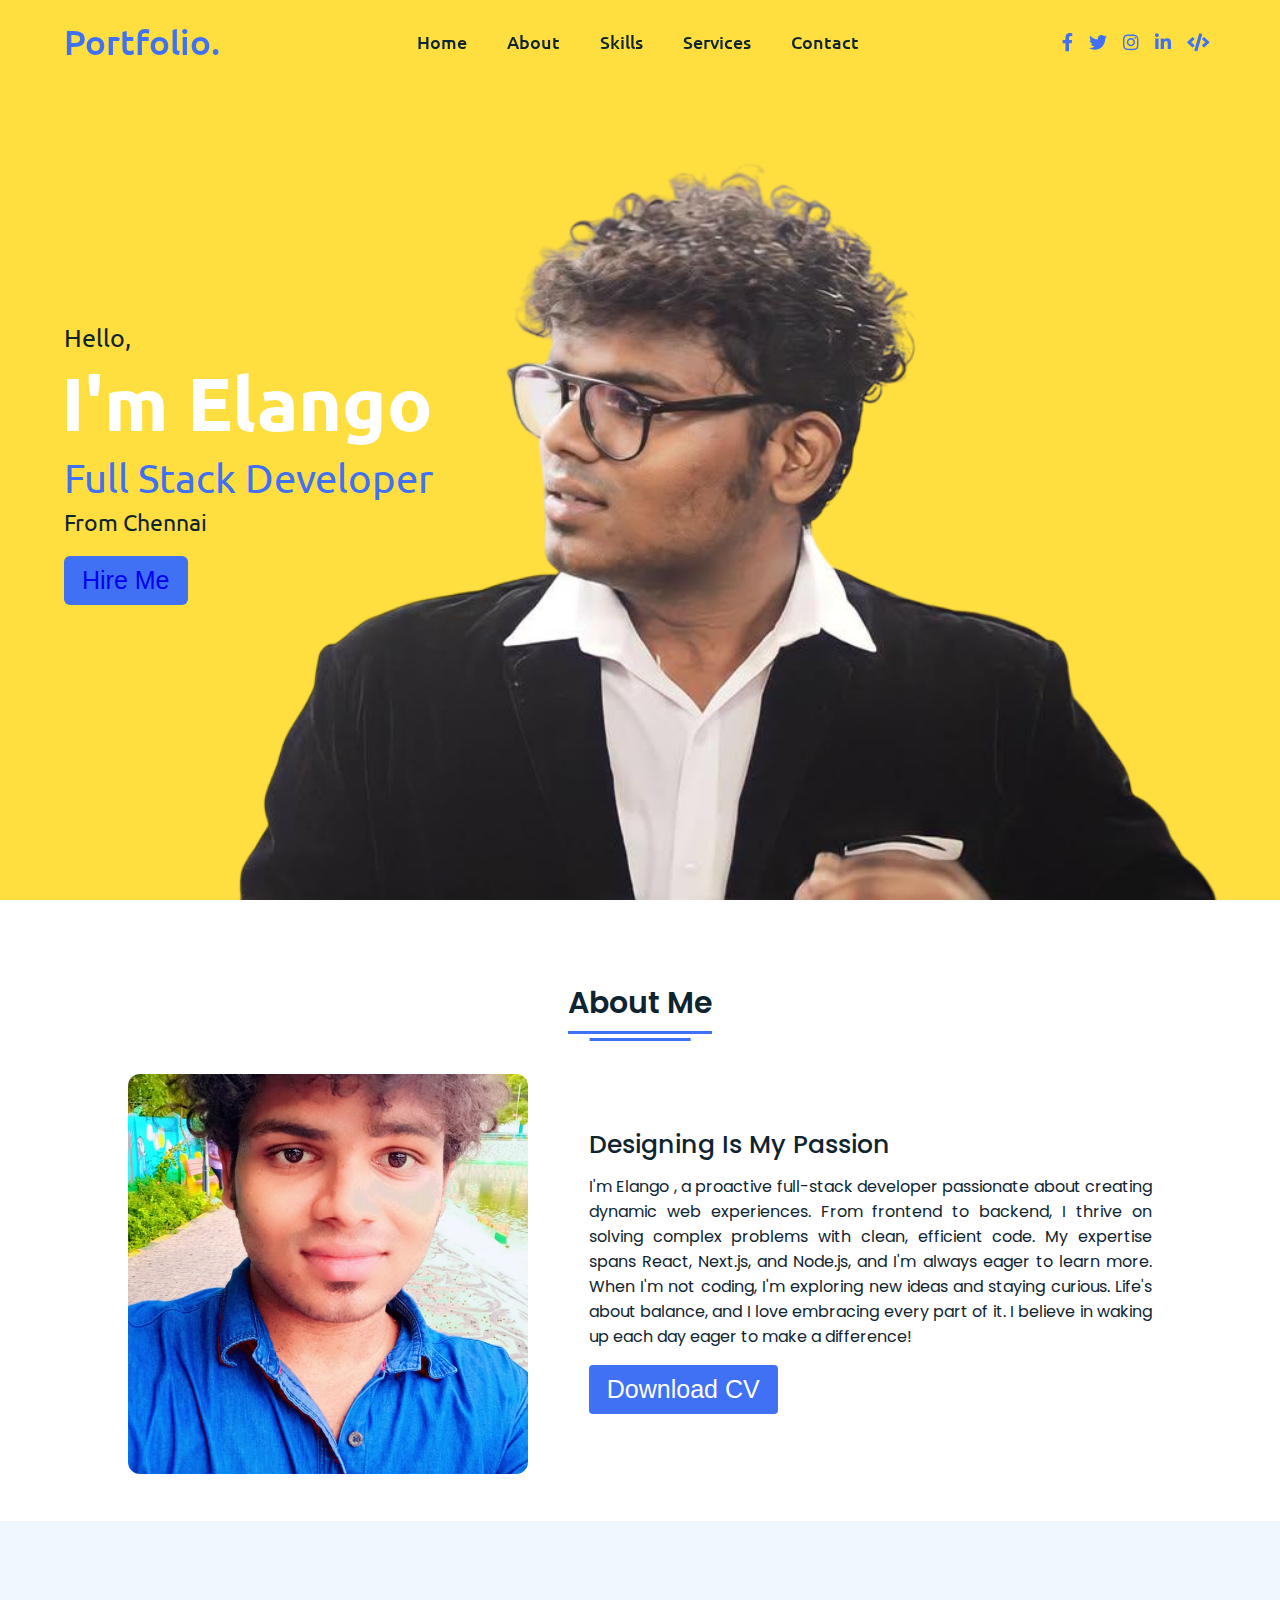
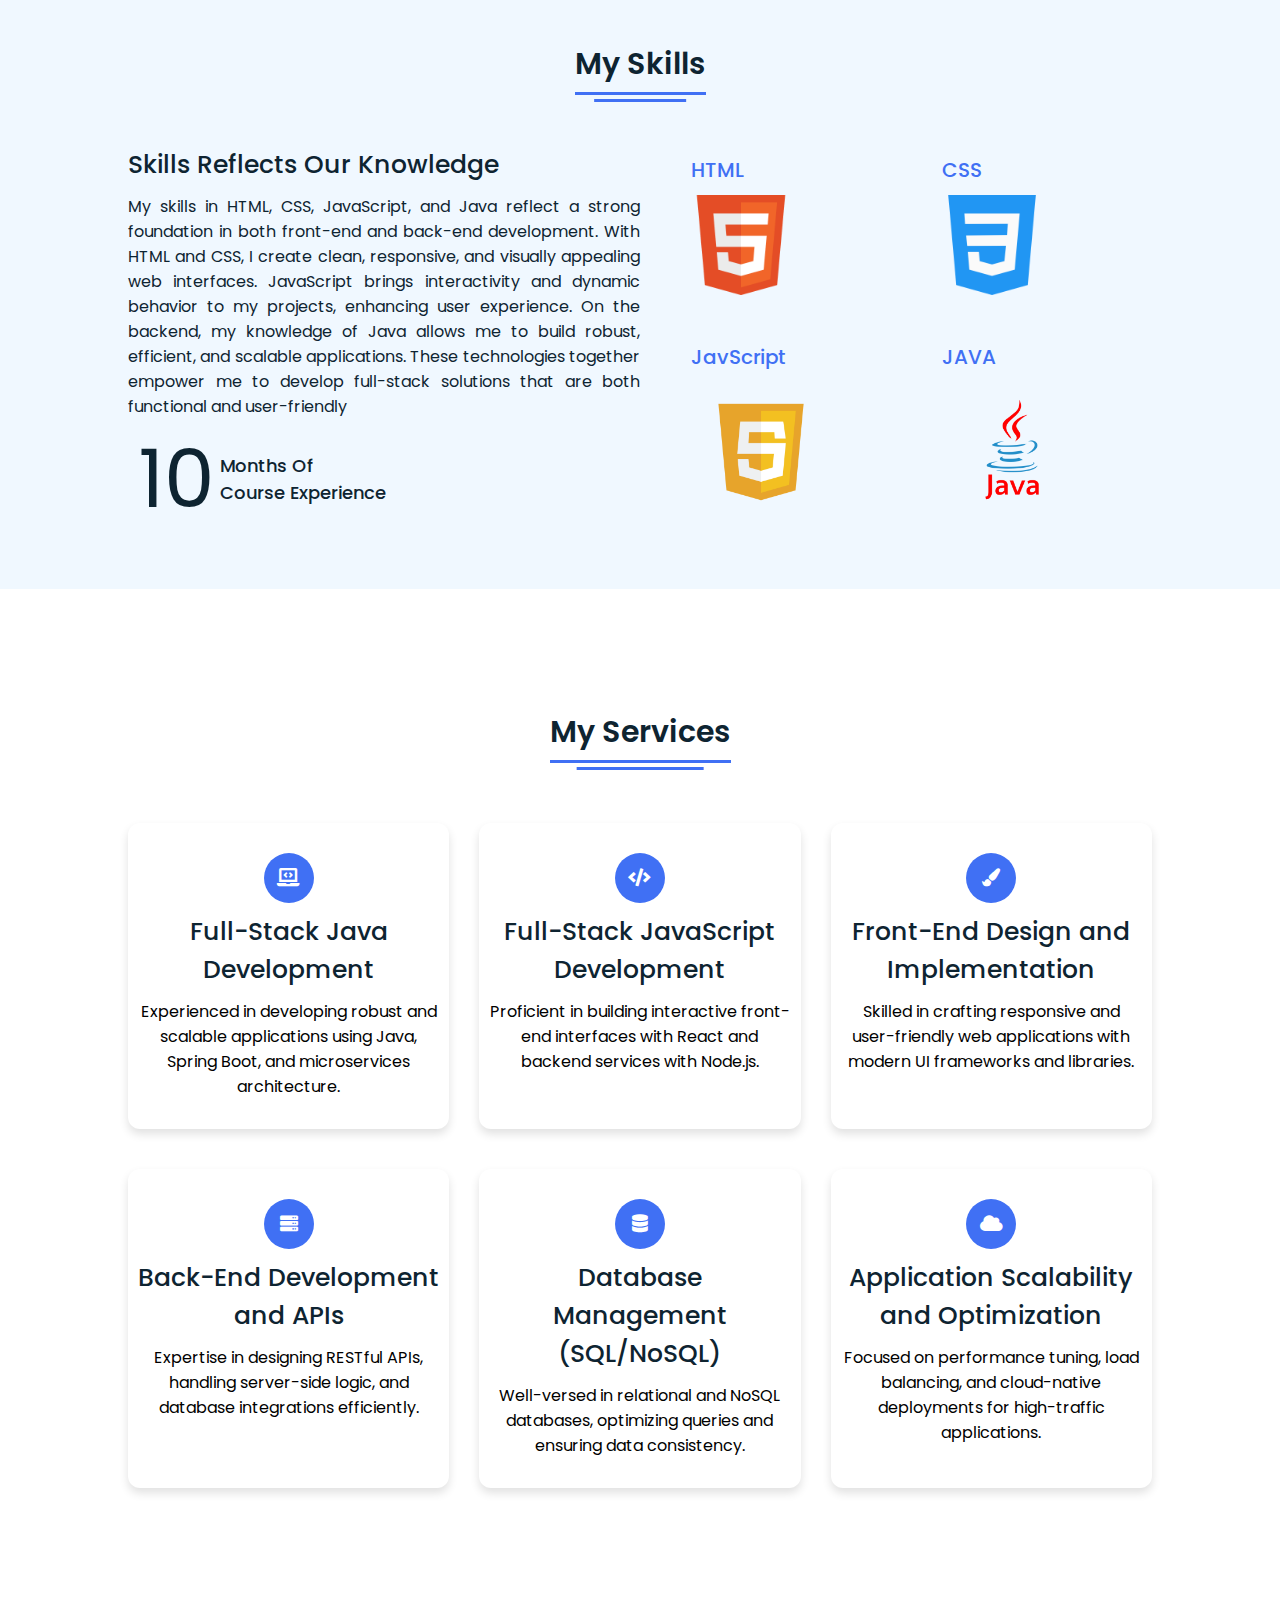
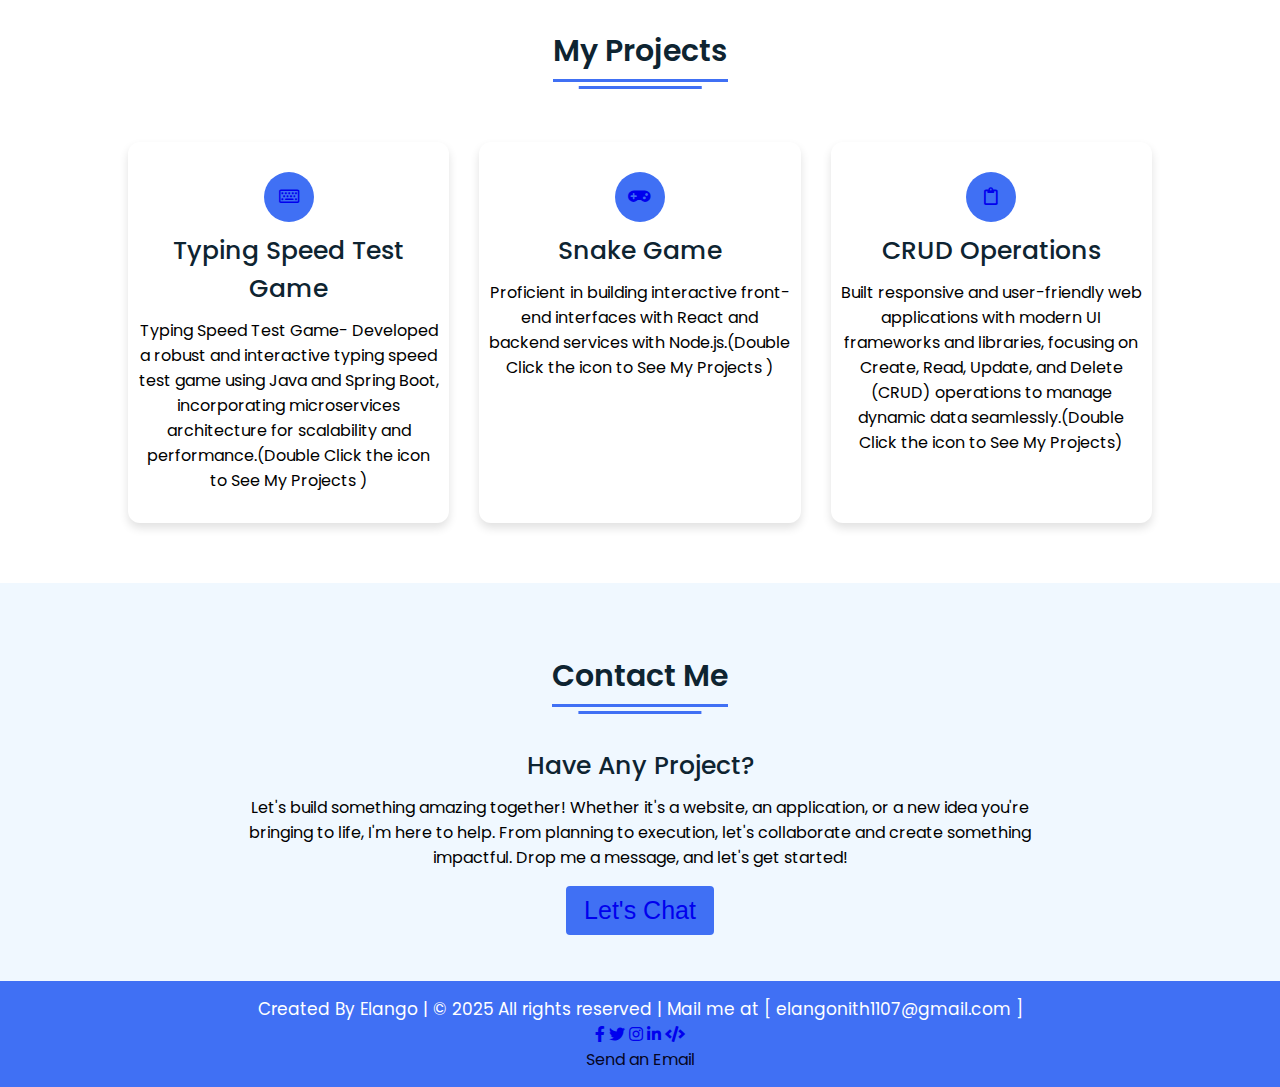
<file: index.html>
<!DOCTYPE html>
<!-- Website - www.codingnepalweb.com -->
<html lang="en" dir="ltr">

<head>
  <meta charset="UTF-8" />
  <title>Responsive Portfolio Website HTML CSS| CodingNepal</title>
  <link rel="stylesheet" href="style.css" />
  <!-- Fontawesome CDN Link -->
  <link rel="stylesheet" href="https://cdnjs.cloudflare.com/ajax/libs/font-awesome/5.15.2/css/all.min.css" />
  <meta name="viewport" content="width=device-width, initial-scale=1.0" />
</head>

<body>
  <!-- Move to up button -->
  <div class="scroll-button">
    <a href="#home"><i class="fas fa-arrow-up"></i></a>
  </div>
  <!-- navgaition menu -->
  <nav>
    <div class="navbar">
      <div class="logo"><a href="#">Portfolio.</a></div>
      <ul class="menu">
        <li><a href="#home">Home</a></li>
        <li><a href="#about">About</a></li>
        <li><a href="#skills">Skills</a></li>
        <li><a href="#services">Services</a></li>
        <li><a href="#contact">Contact</a></li>
        <div class="cancel-btn">
          <i class="fas fa-times"></i>
        </div>
      </ul>
      <div class="media-icons">
        <a href="https://www.facebook.com/mangantha.da"><i class="fab fa-facebook-f"></i></a>
        <a href="https://x.com/ElangoSpac70724"><i class="fab fa-twitter"></i></a>
        <a href="https://www.instagram.com/elango.x.zeus?igsh=MXBhNjg1MDU2eWI4dQ=="><i class="fab fa-instagram"></i></a>
        <a href="https://www.linkedin.com/in/elango11/" ><i class="fab fa-linkedin-in"></i></a>
        <a href="https://github.com/elangobeast" ><i class="	fas fa-code"></i></a>
      </div>
    </div>
    <div class="menu-btn">
      <i class="fas fa-bars"></i>
    </div>
  </nav>

  <!-- Home Section Start -->
  <section class="home" id="home">
    <div class="home-content">
      <div class="text">
        <div class="text-one">Hello,</div>
        <div class="text-two">I'm Elango </div>
        <div class="text-three">Full Stack Developer </div>
        <div class="text-four">From Chennai</div>
      </div>
      <div class="button"><button > <a href="https://wa.me/7358322727?text=Hello,+I%27m+interested+in+your+portfolio">Hire Me</a></button>
        
      </div>
    </div>
  </section>

  <!-- About Section Start -->
  <section class="about" id="about">
    <div class="content">
      <div class="title"><span>About Me</span></div>
      <div class="about-details">
        <div class="left">
          <img src="about.jpg" alt="" />
        </div>
        <div class="right">
          <div class="topic">Designing Is My Passion</div>
          <p>
            I'm Elango , a proactive full-stack developer passionate about creating dynamic web experiences. From frontend to backend, I thrive on solving complex problems with clean, efficient code. My expertise spans React, Next.js, and Node.js, and I'm always eager to learn more.

When I'm not coding, I'm exploring new ideas and staying curious. Life's about balance, and I love embracing every part of it.

I believe in waking up each day eager to make a difference!
          </p>
          <div class="button">
            <button onclick="window.open('./cv.pdf', '_blank')">Download CV</button>
          </div>
        </div>
      </div>
    </div>
  </section>

  <!-- My Skill Section Start -->
  <!-- Section Tag and Other Div will same where we need to put same CSS -->
  <section class="skills" id="skills">
    <div class="content">
      <div class="title"><span>My Skills</span></div>
      <div class="skills-details">
        <div class="text">
          <div class="topic">Skills Reflects Our Knowledge</div>
          <p>My skills in HTML, CSS, JavaScript, and Java reflect a strong foundation in both front-end and back-end development. With HTML and CSS, I create clean, responsive, and visually appealing web interfaces. JavaScript brings interactivity and dynamic behavior to my projects, enhancing user experience. On the backend, my knowledge of Java allows me to build robust, efficient, and scalable applications. These technologies together empower me to develop full-stack solutions that are both functional and user-friendly</p>
          <div class="experience">
            <div class="num">10</div>
            <div class="exp">
              Months Of <br />
              Course Experience
            </div>
          </div>
        </div>
        <div class="boxes">
          <div class="box">
            <div class="topic">HTML</div>
            <img src="./html.png" alt="" srcset="" width="100px" height="100px"/>
            
          </div>
          <div class="box">
            <div class="topic">CSS</div>
            <img src="./css.png" alt="" srcset="" width="100px" height="100px"/>
          </div>
          <div class="box">
            <div class="topic">JavScript</div>
            <img src="./js7.webp" alt="" srcset="" width="140px" height="140px"/>
          </div>
          <div class="box">
            <div class="topic">JAVA</div>
            <img src="./java3.webp" alt="" srcset="" width="140px" height="140px"/>
          </div>
        </div>
      </div>
    </div>
  </section>

  <!-- My Services Section Start -->
  <section class="services" id="services">
    <div class="content">
      <div class="title"><span>My Services</span></div>
      <div class="boxes">
        <div class="box">
          <div class="icon">
            <i class="fas fa-laptop-code"></i>
          </div>
          <div class="topic"> Full-Stack Java Development</div>
          <p> Experienced in developing robust and scalable applications using Java, Spring Boot, and microservices architecture. </p>
        </div>
        <div class="box">
          <div class="icon">
            <i class="fas fa-code"></i>
          </div>
          <div class="topic">Full-Stack JavaScript Development</div>
          <p>Proficient in building interactive front-end interfaces with React and backend services with Node.js.</p>
        </div>
        <div class="box">
          <div class="icon">
            <i class="fas fa-paint-brush"></i>
          </div>
          <div class="topic">Front-End Design and Implementation</div>
          <p>Skilled in crafting responsive and user-friendly web applications with modern UI frameworks and libraries.</p>
        </div>
        <div class="box">
          <div class="icon">
            <i class="fas fa-server"></i>
          </div>
          <div class="topic"> Back-End Development and APIs</div>
          <p>Expertise in designing RESTful APIs, handling server-side logic, and database integrations efficiently.</p>
        </div>
        <div class="box">
          <div class="icon">
            <i class="fas fa-database"></i>
          </div>
          <div class="topic">Database Management (SQL/NoSQL)</div>
          <p>Well-versed in relational and NoSQL databases, optimizing queries and ensuring data consistency.</p>
        </div>
        <div class="box">
          <div class="icon">
            <i class="fas fa-cloud"></i>
          </div>
          <div class="topic"> Application Scalability and Optimization</div>
          <p>Focused on performance tuning, load balancing, and cloud-native deployments for high-traffic applications.</p>
        </div>
      </div>
    </div>
  </section>

  
  <!-- My Services Section Start -->
  <section class="services" id="services">
    <div class="content">
      <div class="title"><span>My Projects</span></div>
      <div class="boxes" >
        <div class="box">
          <div class="icon">
            <a href="https://elangobeast.github.io/typing-speed-test-game/"><i class="far fa-keyboard"></i></a>
          </div>
          <div class="topic"> Typing Speed Test Game</div>
          <p> Typing Speed Test Game- Developed a robust and interactive typing speed test game using Java and Spring Boot, incorporating microservices architecture for scalability and performance.(Double Click the icon to  See My Projects
) </p>
        </div>
        <div class="box">
          <div class="icon">
            <a href="https://elangobeast.github.io/snake-game/"><i class="fas fa-gamepad"></i></a>
          </div>
          <div class="topic">Snake Game</div>
          <p>Proficient in building interactive front-end interfaces with React and backend services with Node.js.(Double Click the icon to  See My Projects
)</p>
        </div>
        <div class="box">
          <div class="icon">
            <a href="https://elangobeast.github.io/crud/"><i class="	far fa-clipboard"></i></a>
          </div>
          <div class="topic">CRUD Operations</div>
          <p>Built responsive and user-friendly web applications with modern UI frameworks and libraries, focusing on Create, Read, Update, and Delete (CRUD) operations to manage dynamic data seamlessly.(Double Click the icon to  See My Projects)
</p>
        </div>
        <!-- <div class="box">
          <div class="icon">
            <a href="https://www.facebook.com/mangantha.da"><i class="fab fa-facebook-f"></i></a>
          </div>
          <div class="topic"> Back-End Development and APIs</div>
          <p>Expertise in designing RESTful APIs, handling server-side logic, and database integrations efficiently.</p>
        </div>
        <div class="box">
          <div class="icon">
            <a href="https://www.facebook.com/mangantha.da"><i class="fab fa-facebook-f"></i></a>
          </div>
          <div class="topic">Database Management (SQL/NoSQL)</div>
          <p>Well-versed in relational and NoSQL databases, optimizing queries and ensuring data consistency.</p>
        </div>
        <div class="box">
          <div class="icon">
            <a href="https://www.facebook.com/mangantha.da"><i class="fab fa-facebook-f"></i></a>
          </div>
          <div class="topic"> Application Scalability and Optimization</div>
          <p>Focused on performance tuning, load balancing, and cloud-native deployments for high-traffic applications.</p>
        </div> -->
      </div>
    </div>
  </section>

  <!-- Contact Me section Start -->
  <section class="contact" id="contact">
    <div class="content">
      <div class="title"><span>Contact Me</span></div>
      <div class="text">
        <div class="topic">Have Any Project?</div>
        <p> Let's build something amazing together! Whether it's a website, an application, or a new idea you're bringing to life, I'm here to help. From planning to execution, let's collaborate and create something impactful. Drop me a message, and let's get started!</p>
        <div class="button">
          <button><a href="https://wa.me/7358322727?text=Hello,+I%27m+interested+in+your+portfolio">Let's Chat</a></button>
        </div>
      </div>
    </div>
  </section>

  <!-- Footer Section Start -->
  <footer>
    <div class="text">
      <span>Created By Elango | &copy; 2025 All rights reserved | Mail me at  [  elangonith1107@gmail.com   ]</span>
      <div class="media-icons">
        <a href="https://www.facebook.com/mangantha.da"><i class="fab fa-facebook-f"></i></a>
        <a href="https://x.com/ElangoSpac70724"><i class="fab fa-twitter"></i></a>
        <a href="https://www.instagram.com/elango.x.zeus?igsh=MXBhNjg1MDU2eWI4dQ=="><i class="fab fa-instagram"></i></a>
        <a href="https://www.linkedin.com/in/elango11/" ><i class="fab fa-linkedin-in"></i></a>
        <a href="https://github.com/elangobeast" ><i class="	fas fa-code"></i></a>
      </div>
      <a href="elangonith1107@gmail.com" style="text-decoration: none; color: #050523;">Send an Email </a>
    </div>
  </footer>

  <script src="script.js"></script>
</body>

</html>
</file>
<file: style.css>
/* Google Font CDN Link */
@import url('https://fonts.googleapis.com/css2?family=Poppins:wght@400;500;600;700&family=Ubuntu:wght@400;500;700&display=swap');

* {
  margin: 0;
  padding: 0;
  box-sizing: border-box;
  text-decoration: none;
  scroll-behavior: smooth;
}

/* Custom Scroll Bar CSS */
::-webkit-scrollbar {
  width: 10px;
}

::-webkit-scrollbar-track {
  background: #f1f1f1;
}

::-webkit-scrollbar-thumb {
  background: #6e93f7;
  border-radius: 12px;
  transition: all 0.3s ease;
}

::-webkit-scrollbar-thumb:hover {
  background: #4070f4;
}

/* navbar styling */
nav {
  position: fixed;
  width: 100%;
  padding: 20px 0;
  z-index: 998;
  transition: all 0.3s ease;
  font-family: 'Ubuntu', sans-serif;
}

nav.sticky {
  background: #4070f4;
  padding: 13px 0;
}

nav .navbar {
  width: 90%;
  display: flex;
  justify-content: space-between;
  align-items: center;
  margin: auto;
}

nav .navbar .logo a {
  font-weight: 500;
  font-size: 35px;
  color: #4070f4;
}

nav.sticky .navbar .logo a {
  color: #fff;
}

nav .navbar .menu {
  display: flex;
  position: relative;
}

nav .navbar .menu li {
  list-style: none;
  margin: 0 20px;
}

.navbar .menu a {
  font-size: 18px;
  font-weight: 500;
  color: #0E2431;
  padding: 6px 0;
  transition: all 0.4s ease;
}

.navbar .menu a:hover {
  color: #4070f4;
}

nav.sticky .menu a {
  color: #FFF;
}

nav.sticky .menu a:hover {
  color: #0E2431;
}

.navbar .media-icons a {
  color: #4070f4;
  font-size: 18px;
  margin: 0 6px;
}

nav.sticky .media-icons a {
  color: #FFF;
}

/* Side Navigation Menu Button CSS */
nav .menu-btn,
.navbar .menu .cancel-btn {
  position: absolute;
  color: #fff;
  right: 30px;
  top: 20px;
  font-size: 20px;
  cursor: pointer;
  transition: all 0.3s ease;
  display: none;
}

nav .menu-btn {
  color: #4070f4;
}

nav.sticky .menu-btn {
  color: #FFF;
}

.navbar .menu .menu-btn {
  color: #fff;
}

/* home section styling */
.home {
  height: 100vh;
  width: 100%;
  background: url("background.png") no-repeat;
  background-size: cover;
  background-position: center;
  background-attachment: fixed;
  font-family: 'Ubuntu', sans-serif;
}

.home .home-content {
  width: 90%;
  height: 100%;
  margin: auto;
  display: flex;
  flex-direction: column;
  justify-content: center;
}

.home .text-one {
  font-size: 25px;
  color: #0E2431;
}

.home .text-two {
  color: #ffffff;
  font-size: 75px;
  font-weight: 600;
  margin-left: -3px;
}

.home .text-three {
  font-size: 40px;
  margin: 5px 0;
  color: #4070f4;
}

.home .text-four {
  font-size: 23px;
  margin: 5px 0;
  color: #0E2431;
}

.home .button {
  margin: 14px 0;
}

.home .button button {
  outline: none;
  padding: 8px 16px;
  border-radius: 6px;
  font-size: 25px;
  font-weight: 400;
  background: #4070f4;
  color: #fff;
  cursor: pointer;
  border: 2px solid transparent;
  transition: all 0.4s ease;
}

.home .button button:hover {
  border-color: #4070f4;
  background-color: #fff;
  color: #4070f4;
}

/* About Section Styling */
/* Those Elements Where We Have Apply Same CSS,
 I'm Selecting Directly 'Section Tag' and 'Class'  */
section {
  padding-top: 40px;
}

section .content {
  width: 80%;
  margin: 40px auto;
  font-family: 'Poppins', sans-serif;
}

.about .about-details {
  display: flex;
  justify-content: space-between;
  align-items: center;
}

section .title {
  display: flex;
  justify-content: center;
  margin-bottom: 40px;
}

section .title span {
  color: #0E2431;
  font-size: 30px;
  font-weight: 600;
  position: relative;
  padding-bottom: 8px;
}

section .title span::before,
section .title span::after {
  content: '';
  position: absolute;
  height: 3px;
  width: 100%;
  background: #4070f4;
  left: 0;
  bottom: 0;
}

section .title span::after {
  bottom: -7px;
  width: 70%;
  left: 50%;
  transform: translateX(-50%);
}

.about .about-details .left {
  width: 45%;
}

.about .left img {
  height: 400px;
  width: 400px;
  object-fit: cover;
  border-radius: 12px;
}

.about-details .right {
  width: 55%;
}

section .topic {
  color: #0E2431;
  font-size: 25px;
  font-weight: 500;
  margin-bottom: 10px;
}

.about-details .right p {
  text-align: justify;
  color: #0E2431;
}

section .button {
  margin: 16px 0;
}

section .button button {
  outline: none;
  padding: 8px 16px;
  border-radius: 4px;
  font-size: 25px;
  font-weight: 400;
  background: #4070f4;
  color: #fff;
  border: 2px solid transparent;
  cursor: pointer;
  transition: all 0.4s ease;
}

section .button button:hover {
  border-color: #4070f4;
  background-color: #fff;
  color: #4070f4;
}

/* My Skills CSS */
.skills {
  background: #F0F8FF;
}

.skills .content {
  padding: 40px 0;
}

.skills .skills-details {
  display: flex;
  justify-content: space-between;
  align-items: center;
}

.skills-details .text {
  width: 50%;
}

.skills-details p {
  color: #0E2431;
  text-align: justify;
}

.skills .skills-details .experience {
  display: flex;
  align-items: center;
  margin: 0 10px;
}

.skills-details .experience .num {
  color: #0E2431;
  font-size: 80px;
}

.skills-details .experience .exp {
  color: #0E2431;
  margin-left: 20px;
  font-size: 18px;
  font-weight: 500;
  margin: 0 6px;
}

.skills-details .boxes {
  width: 45%;
  display: flex;
  flex-wrap: wrap;
  justify-content: space-between;
}

.skills-details .box {
  width: calc(100% / 2 - 20px);
  margin: 20px 0;
}

.skills-details .boxes .topic {
  font-size: 20px;
  color: #4070f4;
}

.skills-details .boxes .per {
  font-size: 60px;
  color: #4070f4;
}

/* My Services CSS */
.services .boxes {
  display: flex;
  flex-wrap: wrap;
  justify-content: space-between;
}

.services .boxes .box {
  margin: 20px 0;
  width: calc(100% / 3 - 20px);
  text-align: center;
  border-radius: 12px;
  padding: 30px 10px;
  box-shadow: 0 5px 10px rgba(0, 0, 0, 0.12);
  cursor: default;
  transition: all 0.4s ease;
}

.services .boxes .box:hover {
  background: #4070f4;
  color: #fff;
}

.services .boxes .box .icon {
  height: 50px;
  width: 50px;
  background: #4070f4;
  border-radius: 50%;
  text-align: center;
  line-height: 50px;
  font-size: 18px;
  color: #fff;
  margin: 0 auto 10px auto;
  transition: all 0.4s ease;
}

.boxes .box:hover .icon {
  background-color: #fff;
  color: #4070f4;
}

.services .boxes .box:hover .topic,
.services .boxes .box:hover p {
  color: #0E2431;
  transition: all 0.4s ease;
}

.services .boxes .box:hover .topic,
.services .boxes .box:hover p {
  color: #fff;
}

/* Contact Me CSS */
.contact {
  background: #F0F8FF;
}

.contact .content {
  margin: 0 auto;
  padding: 30px 0;
}

.contact .text {
  width: 80%;
  text-align: center;
  margin: auto;
}

/* Footer CSS */
footer {
  background: #4070f4;
  padding: 15px 0;
  text-align: center;
  font-family: 'Poppins', sans-serif;
}

footer .text span {
  font-size: 17px;
  font-weight: 400;
  color: #fff;
}

footer .text span a {
  font-weight: 500;
  color: #FFF;
}

footer .text span a:hover {
  text-decoration: underline;
}

/* Scroll TO Top Button CSS */
.scroll-button a {
  position: fixed;
  bottom: 20px;
  right: 20px;
  color: #fff;
  background: #4070f4;
  padding: 7px 12px;
  ;
  font-size: 18px;
  border-radius: 6px;
  box-shadow: rgba(0, 0, 0, 0.15);
  display: none;
}

/* Responsive Media Query */
@media (max-width: 1190px) {
  section .content {
    width: 85%;
  }
}

@media (max-width: 1000px) {
  .about .about-details {
    justify-content: center;
    flex-direction: column;
  }

  .about .about-details .left {
    display: flex;
    justify-content: center;
    width: 100%;
  }

  .about-details .right {
    width: 90%;
    margin: 40px 0;
  }

  .services .boxes .box {
    margin: 20px 0;
    width: calc(100% / 2 - 20px);
  }
}

@media (max-width: 900px) {
  .about .left img {
    height: 350px;
    width: 350px;
  }
}

@media (max-width: 750px) {
  nav .navbar {
    width: 90%;
  }

  nav .navbar .menu {
    position: fixed;
    left: -100%;
    top: 0;
    background: #0E2431;
    height: 100vh;
    max-width: 400px;
    width: 100%;
    padding-top: 60px;
    flex-direction: column;
    align-items: center;
    transition: all 0.5s ease;
  }

  .navbar.active .menu {
    left: 0;
  }

  nav .navbar .menu a {
    font-size: 23px;
    display: block;
    color: #fff;
    margin: 15px 0;
  }

  nav.sticky .menu a:hover {
    color: #4070f4;
  }

  nav .navbar .media-icons {
    display: none;
  }

  nav .menu-btn,
  .navbar .menu .cancel-btn {
    display: block;
  }

  .home .text-two {
    font-size: 65px;
  }

  .home .text-three {
    font-size: 35px;
  }

  .skills .skills-details {
    align-items: center;
    justify-content: center;
    flex-direction: column;
  }

  .skills-details .text {
    width: 100%;
    margin-bottom: 50px;
  }

  .skills-details .boxes {
    justify-content: center;
    align-items: center;
    width: 100%;
  }

  .services .boxes .box {
    margin: 20px 0;
    width: 100%;
  }

  .contact .text {
    width: 100%;
  }
}

@media (max-width: 500px) {
  .home .text-two {
    font-size: 55px;
  }

  .home .text-three {
    font-size: 33px;
  }

  .skills-details .boxes .per {
    font-size: 50px;
    color: #4070f4;
  }
}
</file>
